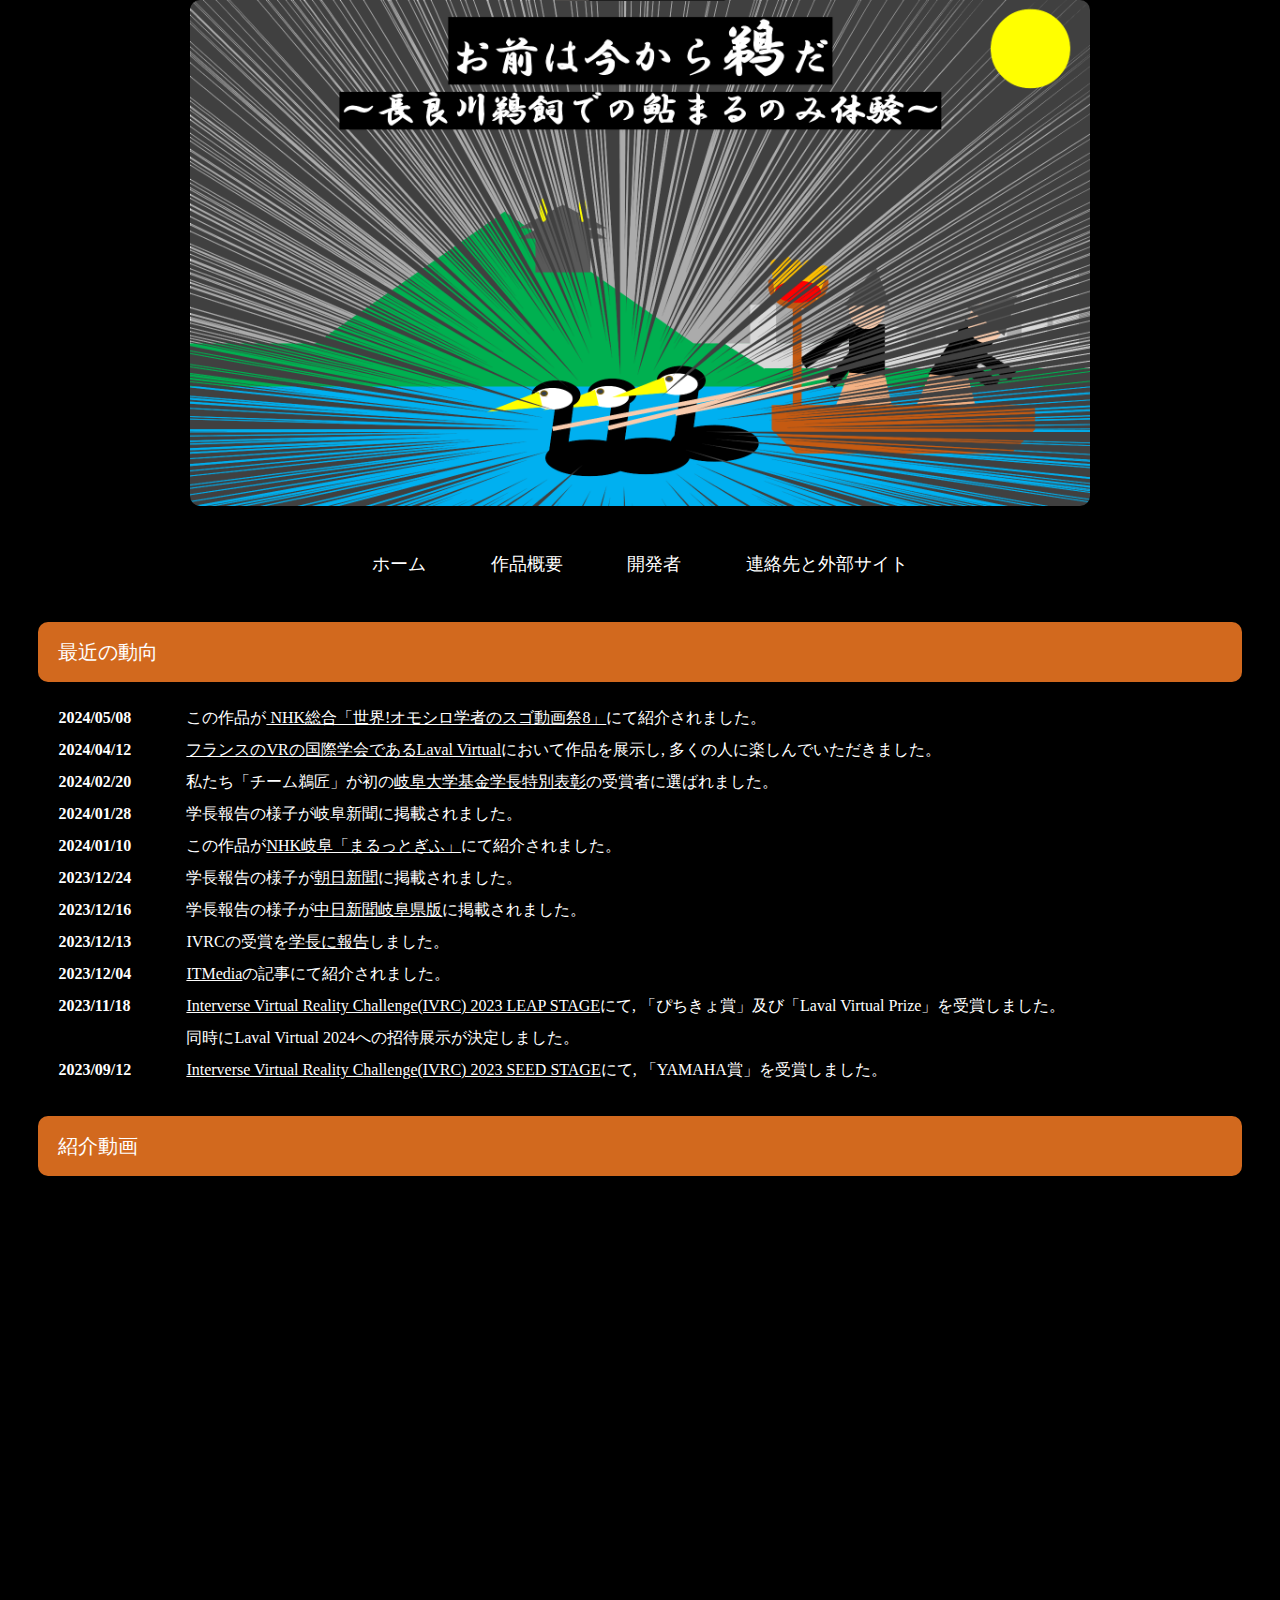
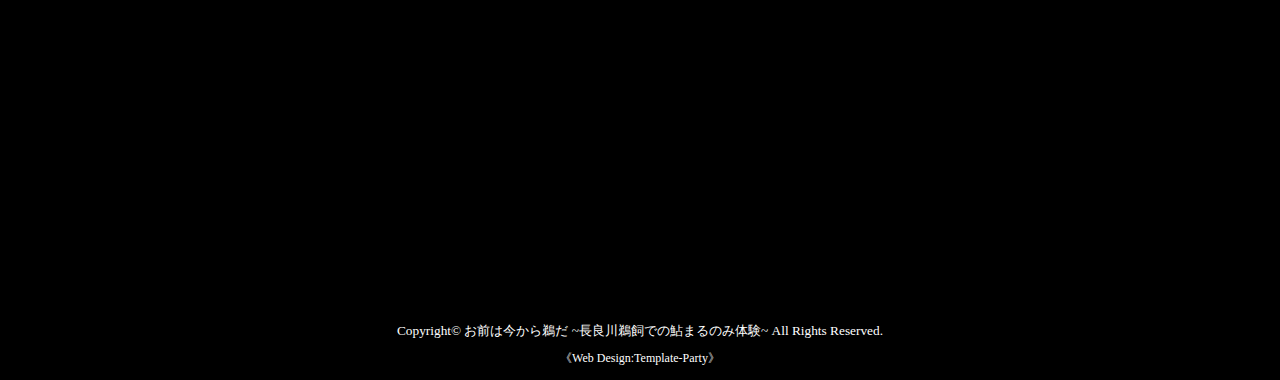
<file: index.html>
<!DOCTYPE html>
<html lang="ja">
    <head>
        <meta charset="UTF-8">
        <meta http-equiv="X-UA-Compatible" content="IE=edge">
        <title>お前は今から鵜だ ~長良川鵜飼での鮎まるのみ体験~</title>
        <meta name="viewport" content="width=device-width, initial-scale=1">
        <meta name="description" content="鵜になる体験が可能なコンテンツの紹介(最新の動向と紹介動画)">
        <meta name="keywords" content="鵜,鵜飼,長良川鵜飼,うかい,長良川うかい,VR,鵜のみ,うのみ,鮎,のみこみ">
        <link rel="stylesheet" href="css/style.css">
        <!--[if lt IE 9]>
        <script src="https://oss.maxcdn.com/html5shiv/3.7.2/html5shiv.min.js"></script>
        <script src="https://oss.maxcdn.com/respond/1.4.2/respond.min.js"></script>
        <![endif]-->
    </head>

    <body>

        <div id="container">

            <header>
                <aside id="mainimg"><img src="images/main_logo.png" alt="お前は今から鵜だ ~長良川鵜飼での鮎まるのみ体験~"></aside>
            </header>

            <nav id="menubar">
                <ul>
                    <li><a href="index.html">ホーム</a></li>
                    <li><a href="about.html">作品概要</a></li>
                    <li><a href="member.html">開発者</a></li>
                    <li><a href="contact.html">連絡先と外部サイト</a></li>
                </ul>
            </nav>

            <div id="contents">

                <section id="new">
                    <h2>最近の動向</h2>
                    <dl>
                    <dt>2024/05/08</dt>
                    <dd>この作品が<a href="https://www.nhk.jp/p/ts/KZ9V71RXVZ/episode/te/L52QW86RRP/"> NHK総合「世界!オモシロ学者のスゴ動画祭8」</a>にて紹介されました。</dd>
                    <dt>2024/04/12</dt>
                    <dd><a href="https://laval-virtual.com/en/revolution/">フランスのVRの国際学会であるLaval Virtual</a>において作品を展示し, 多くの人に楽しんでいただきました。</dd>
                    <dt>2024/02/20</dt>
                    <dd>私たち「チーム鵜匠」が初の<a href="https://www.gifu-u.ac.jp/news/president/2024/02/entry22-13048.html">岐阜大学基金学長特別表彰</a>の受賞者に選ばれました。</dd>
                    <dt>2024/01/28</dt>
                    <dd>学長報告の様子が岐阜新聞に掲載されました。</dd>
                    <dt>2024/01/10</dt>
                    <dd>この作品が<a href="https://www.nhk.jp/p/marutto-gifu/ts/N5ZVM8KM5L/episode/te/ZPRKPZY9NP/">NHK岐阜「まるっとぎふ」</a>にて紹介されました。</dd>
                    <dt>2023/12/24</dt>
                    <dd>学長報告の様子が<a href="https://www.asahi.com/articles/ASRDP4JMZRDFOHGB00G.html">朝日新聞</a>に掲載されました。</dd>
                    <dt>2023/12/16</dt>
                    <dd>学長報告の様子が<a href="https://www.chunichi.co.jp/article/822949">中日新聞岐阜県版</a>に掲載されました。</dd>
                    <dt>2023/12/13</dt>
                    <dd>IVRCの受賞を<a href="https://www.gifu-u.ac.jp/news/news/2023/12/entry22-12888.html">学長に報告</a>しました。</dd>
                    <dt>2023/12/04</dt>
                    <dd><a href="https://www.itmedia.co.jp/news/articles/2312/04/news029.html">ITMedia</a>の記事にて紹介されました。</dd>
                    <dt>2023/11/18</dt>
                    <dd><a href="https://ivrc.net/2023/release3/" >Interverse Virtual Reality Challenge(IVRC) 2023 LEAP STAGE</a>にて, 「ぴちきょ賞」及び「Laval Virtual Prize」を受賞しました。<br />
                        同時にLaval Virtual 2024への招待展示が決定しました。</dd>
                    <dt>2023/09/12</dt>
                    <dd><a href="https://ivrc.net/2023/release2/">Interverse Virtual Reality Challenge(IVRC) 2023 SEED STAGE</a>にて, 「YAMAHA賞」を受賞しました。</dd>
                    </dl>
                </section>



                <section>

                    <h2>紹介動画</h2>
                    <div class="responsive">
                        <iframe width="100%" height="100%" src="https://www.youtube.com/embed/de9f0Z7ktfY?si=3Wsqt9zm9972JmEN" title="YouTube video player" frameborder="0" allow="accelerometer; autoplay; clipboard-write; encrypted-media; gyroscope; picture-in-picture; web-share" referrerpolicy="strict-origin-when-cross-origin" allowfullscreen></iframe>                    </div>
                </section>

            </div>
            <!--/contents-->

            <footer>
                <small>Copyright&copy; <a href="index.html">お前は今から鵜だ ~長良川鵜飼での鮎まるのみ体験~</a> All Rights Reserved.</small>
                <span class="pr">《<a href="https://template-party.com/" target="_blank">Web Design:Template-Party</a>》</span>
            </footer>

        </div>
        <!--/container-->

    </body>
</html>
</file>
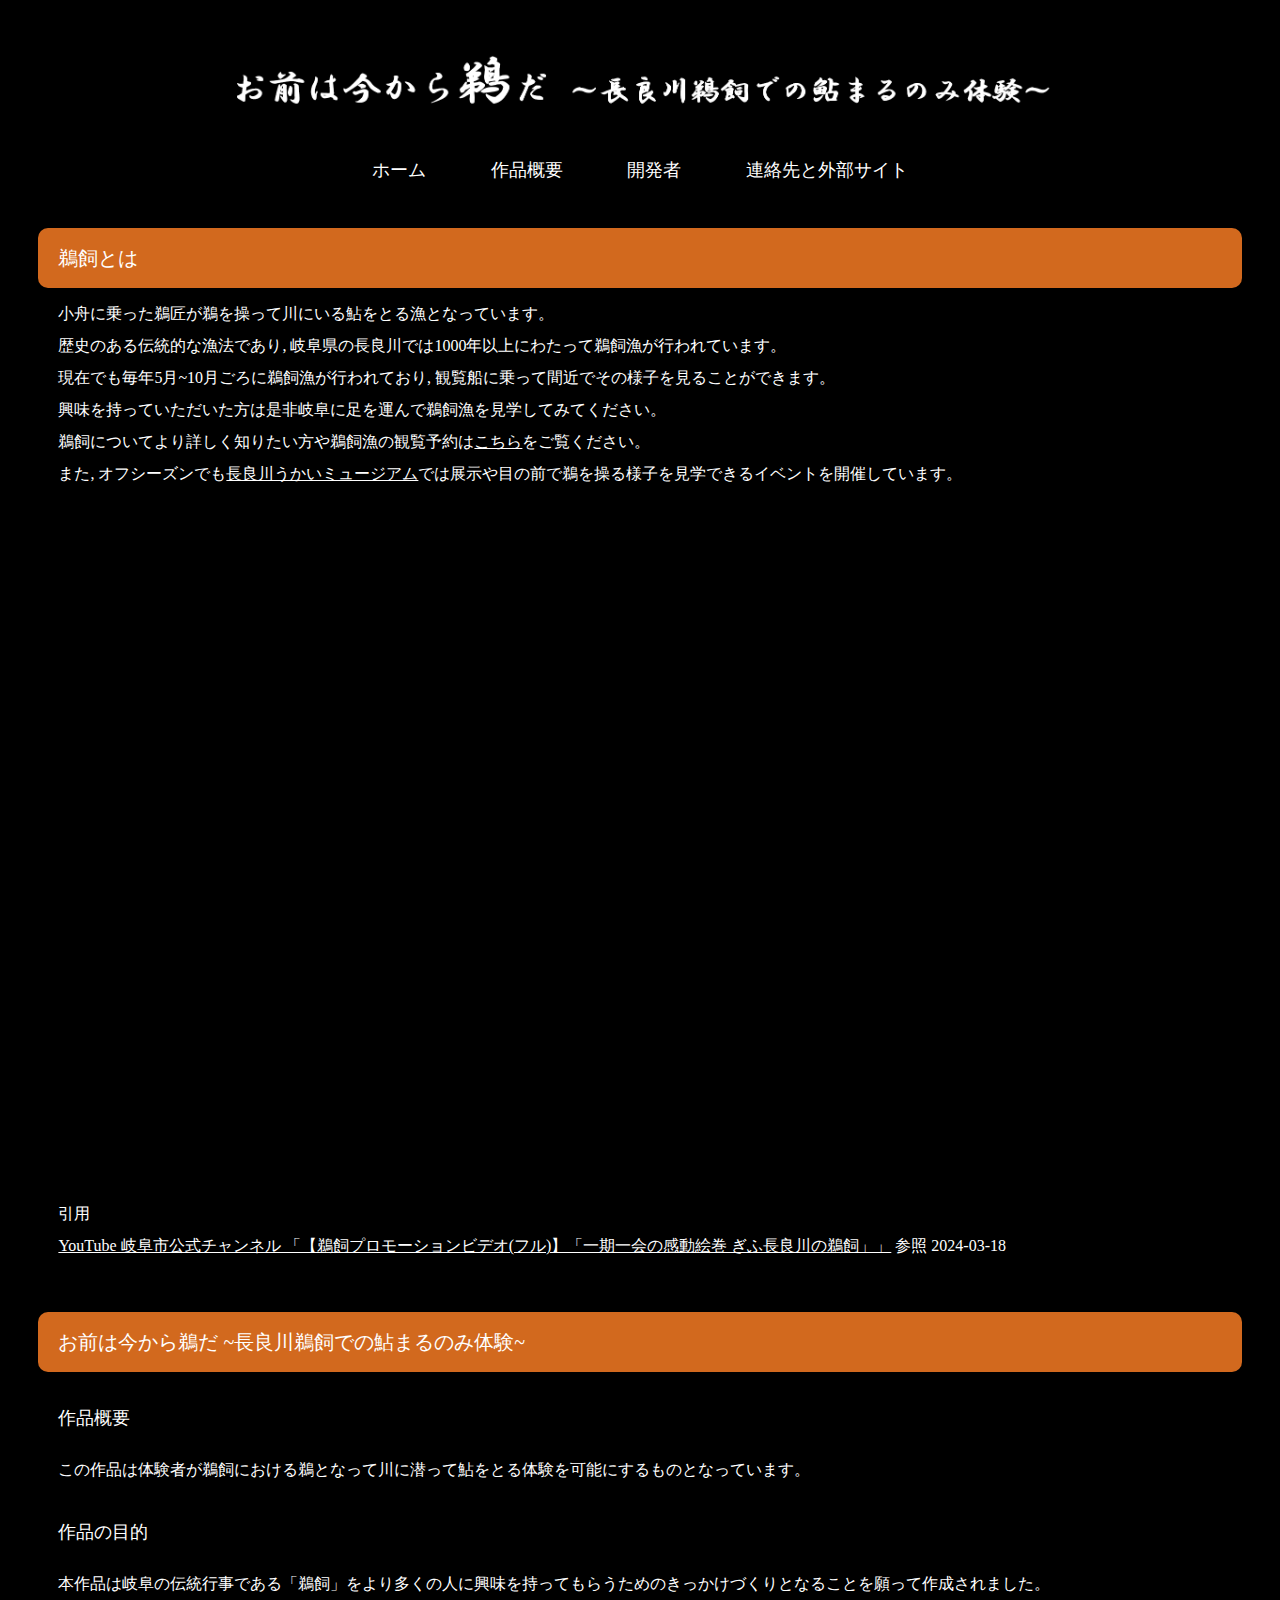
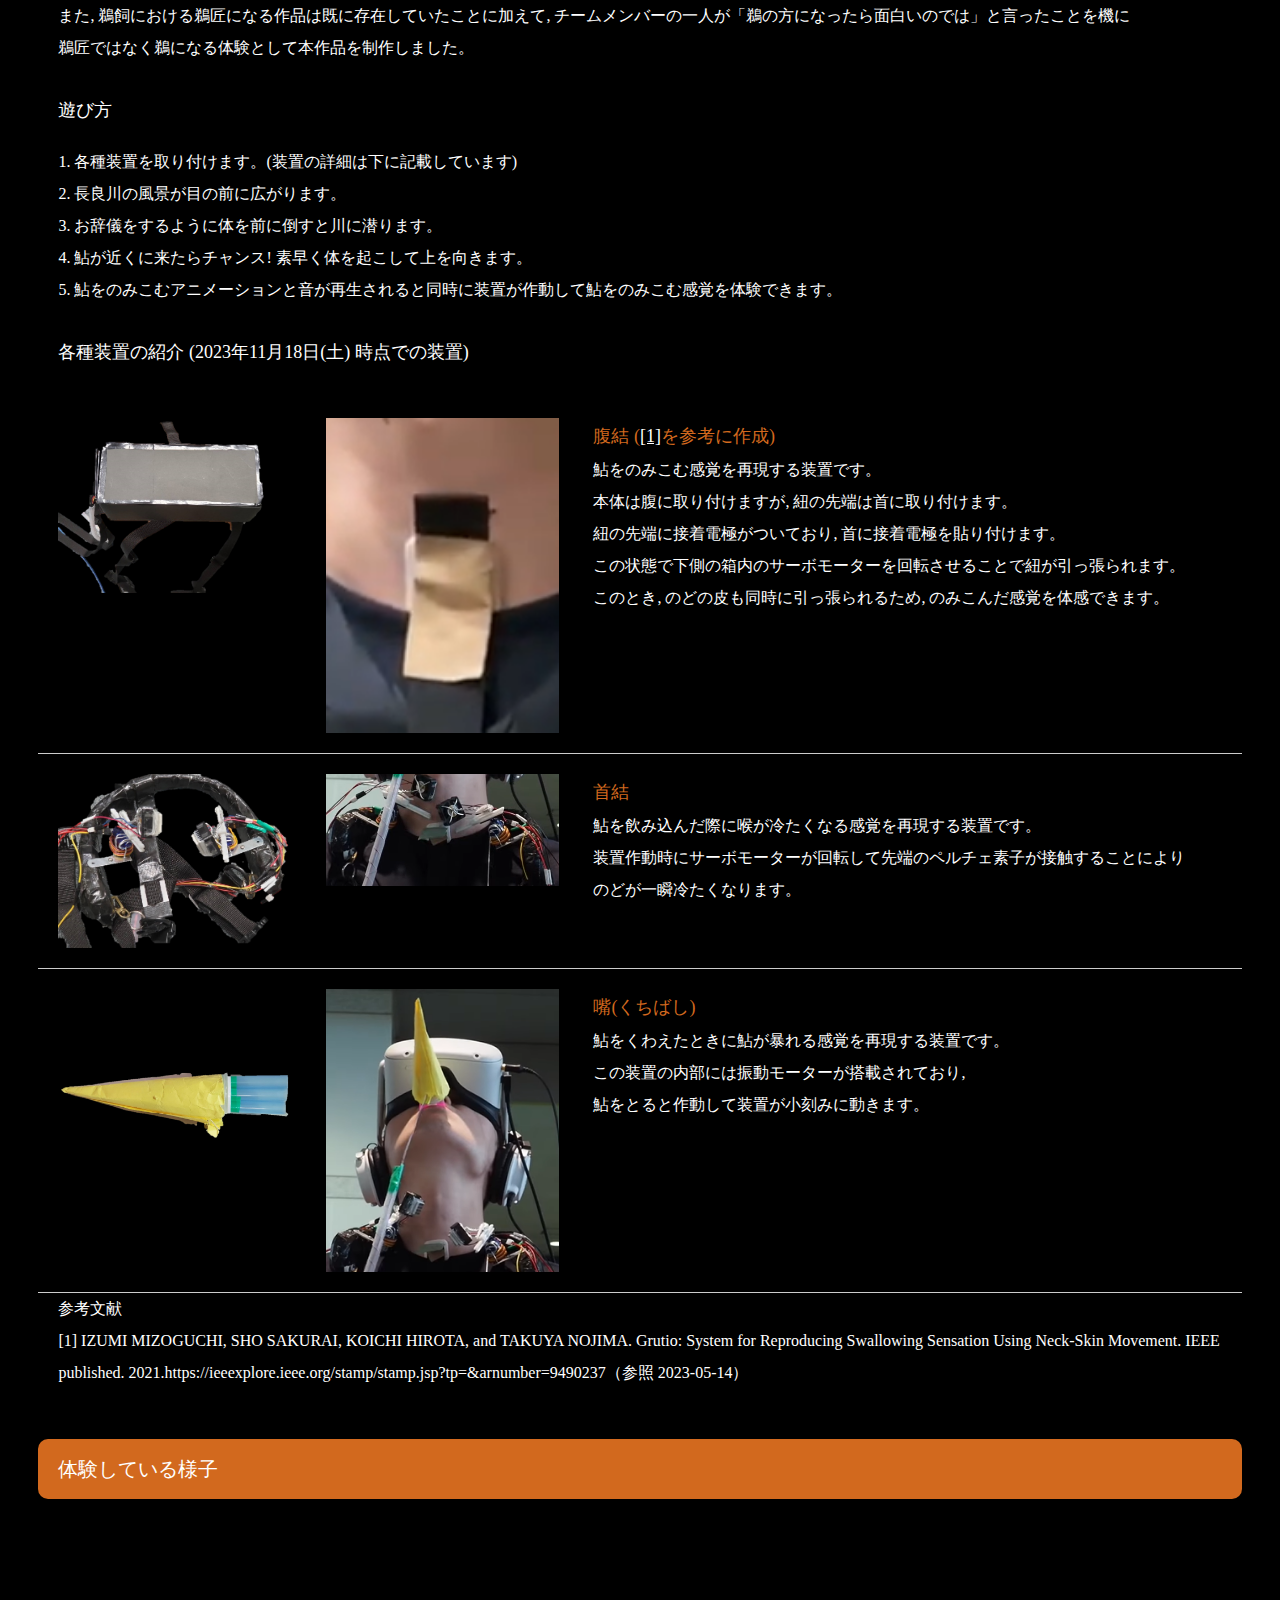
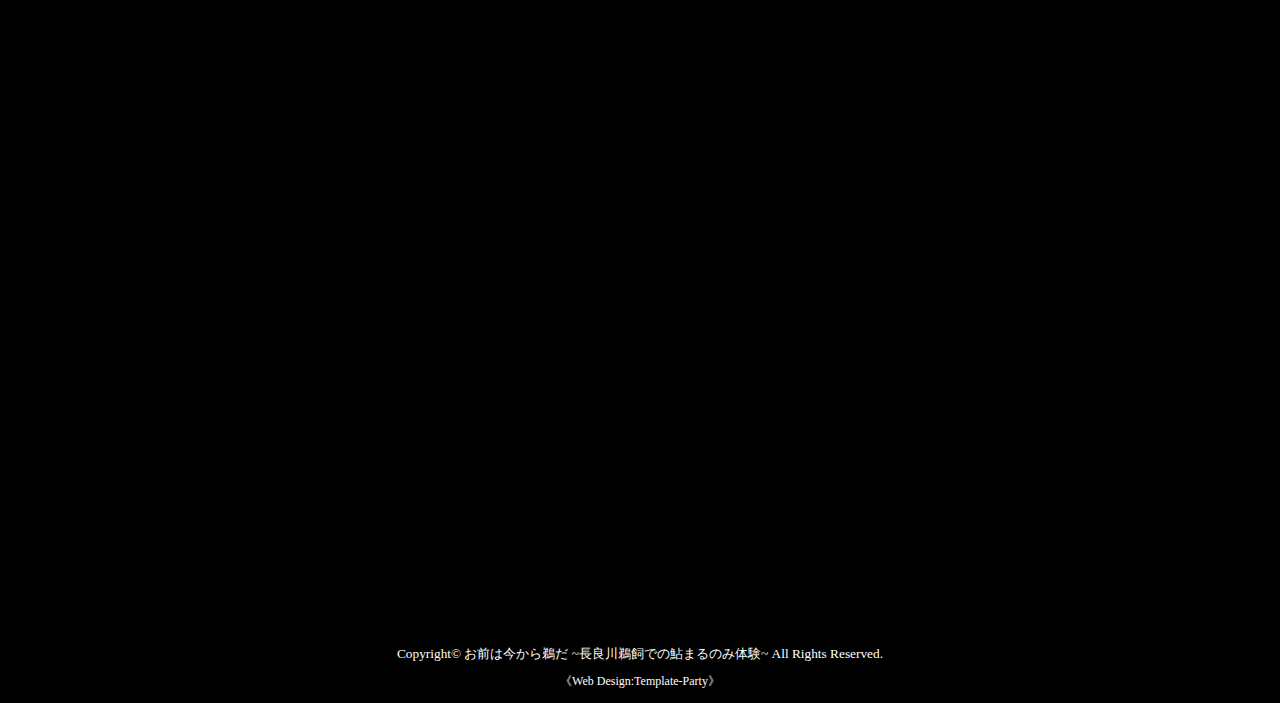
<file: about.html>
<!DOCTYPE html>
<html lang="ja">
    <head>
        <meta charset="UTF-8">
        <meta http-equiv="X-UA-Compatible" content="IE=edge">
        <title>お前は今から鵜だ ~長良川鵜飼での鮎まるのみ体験~</title>
        <meta name="viewport" content="width=device-width, initial-scale=1">
        <meta name="description" content="鵜になる体験が可能なコンテンツの紹介(作品概要の紹介)">
        <meta name="keywords" content="鵜,鵜飼,長良川鵜飼,うかい,長良川うかい,VR,鵜のみ,うのみ,鮎,のみこみ">
        <link rel="stylesheet" href="css/style.css">
        <!--[if lt IE 9]>
        <script src="https://oss.maxcdn.com/html5shiv/3.7.2/html5shiv.min.js"></script>
        <script src="https://oss.maxcdn.com/respond/1.4.2/respond.min.js"></script>
        <![endif]-->
    </head>

    <body>

        <div id="container">

            <header>
                <h1 id="logo"><a href="index.html"><img src="images/title.png" alt="お前は今から鵜だ ~長良川鵜飼での鮎まるのみ体験~"></a></h1>
            </header>

            <nav id="menubar">
                <ul>
                    <li><a href="index.html">ホーム</a></li>
                    <li><a href="about.html">作品概要</a></li>
                    <li><a href="member.html">開発者</a></li>
                    <li><a href="contact.html">連絡先と外部サイト</a></li>
                </ul>
            </nav>

            <div id="contents">

                <section>

                    <h2>鵜飼とは</h2>
                    <p>
                        小舟に乗った鵜匠が鵜を操って川にいる鮎をとる漁となっています。<br />
                        歴史のある伝統的な漁法であり, 岐阜県の長良川では1000年以上にわたって鵜飼漁が行われています。 <br />
                        現在でも毎年5月~10月ごろに鵜飼漁が行われており, 観覧船に乗って間近でその様子を見ることができます。 <br />
                        興味を持っていただいた方は是非岐阜に足を運んで鵜飼漁を見学してみてください。 <br />
                        鵜飼についてより詳しく知りたい方や鵜飼漁の観覧予約は<a href="https://www.ukai-gifucity.jp/">こちら</a>をご覧ください。<br />
                        また, オフシーズンでも<a href="https://www.ukaimuseum.jp/">長良川うかいミュージアム</a>では展示や目の前で鵜を操る様子を見学できるイベントを開催しています。
                    </p>
                    <div class="responsive">
                        <iframe width="100%" height="100%" src="https://www.youtube.com/embed/CbI_wAZBt3c?si=oq_zwSnxtY1BeZHb" title="YouTube video player" frameborder="0" allow="accelerometer; autoplay; clipboard-write; encrypted-media; gyroscope; picture-in-picture; web-share" allowfullscreen></iframe>
                    </div>
                    <p>
                        引用    <br />
                        <a href="https://youtu.be/CbI_wAZBt3c?feature=shared"> YouTube 岐阜市公式チャンネル 「【鵜飼プロモーションビデオ(フル)】「一期一会の感動絵巻 ぎふ長良川の鵜飼」」</a> 参照 2024-03-18
                    </p>

                </section>

                <section>
                    <h2>お前は今から鵜だ ~長良川鵜飼での鮎まるのみ体験~</h2>
                    <h3>作品概要</h3>
                    <p>
                        この作品は体験者が鵜飼における鵜となって川に潜って鮎をとる体験を可能にするものとなっています。
                        
                    </p>
                    <h3>作品の目的</h3>
                    <p>
                        本作品は岐阜の伝統行事である「鵜飼」をより多くの人に興味を持ってもらうためのきっかけづくりとなることを願って作成されました。<br />
                        また, 鵜飼における鵜匠になる作品は既に存在していたことに加えて, チームメンバーの一人が「鵜の方になったら面白いのでは」と言ったことを機に<br />
                        鵜匠ではなく鵜になる体験として本作品を制作しました。
                    </p>
                    <h3>遊び方</h3>
                    <p>
                        1. 各種装置を取り付けます。(装置の詳細は下に記載しています) <br />
                        2. 長良川の風景が目の前に広がります。 <br />
                        3. お辞儀をするように体を前に倒すと川に潜ります。 <br />
                        4. 鮎が近くに来たらチャンス! 素早く体を起こして上を向きます。 <br />
                        5. 鮎をのみこむアニメーションと音が再生されると同時に装置が作動して鮎をのみこむ感覚を体験できます。
                    </p>

                    <h3>各種装置の紹介 (2023年11月18日(土) 時点での装置)</h3>
                    <div class="list">
                        <img src="images/Hardware/stomach.png">
                        <img src="images/Hardware/stomach_2.png"> 
                        <h4>腹結 (<a href="#references">[1]</a>を参考に作成)</h4>
                        <p>鮎をのみこむ感覚を再現する装置です。<br />
                            本体は腹に取り付けますが, 紐の先端は首に取り付けます。<br />
                            
                            紐の先端に接着電極がついており, 首に接着電極を貼り付けます。<br />
                            この状態で下側の箱内のサーボモーターを回転させることで紐が引っ張られます。 <br />
                            このとき, のどの皮も同時に引っ張られるため, のみこんだ感覚を体感できます。

                        </p>
                    </div>

                    <div class="list">
                        <img src="images/Hardware/neck.png">
                        <img src="images/Hardware/neck_2.png"> 
                        <h4>首結</h4>
                        <p>鮎を飲み込んだ際に喉が冷たくなる感覚を再現する装置です。<br />
                            装置作動時にサーボモーターが回転して先端のペルチェ素子が接触することにより<br />
                            のどが一瞬冷たくなります。
                        </p>
                        </div>

                        <div class="list">
                        <img src="images/Hardware/beak.png">
                        <img src="images/Hardware/beak_2.png"> <!--要修正-->
                        <h4>嘴(くちばし)</h4>
                        <p>鮎をくわえたときに鮎が暴れる感覚を再現する装置です。<br />
                            この装置の内部には振動モーターが搭載されており, <br />
                            鮎をとると作動して装置が小刻みに動きます。

                        </p>
                    </div>

                    <p>
                        参考文献    <br />
                        <a id="references">[1]</a> IZUMI MIZOGUCHI, SHO SAKURAI, KOICHI HIROTA, and TAKUYA NOJIMA. Grutio: System for Reproducing Swallowing Sensation Using Neck-Skin Movement. IEEE published. 2021.https://ieeexplore.ieee.org/stamp/stamp.jsp?tp=&arnumber=9490237（参照 2023-05-14）
                    </p>

                </section>

                <section>

                    <h2>体験している様子</h2>
                    <div class="responsive">
                        <iframe width="100%" height="100%" src="https://www.youtube.com/embed/tLf6mZCrH4U?si=lTe1jYA8PNnHwtWs" title="YouTube video player" frameborder="0" allow="accelerometer; autoplay; clipboard-write; encrypted-media; gyroscope; picture-in-picture; web-share" allowfullscreen></iframe>
                    </div>
                    
                    
                </section>

            </div>

            <!--/contents-->

            <footer>
            <small>Copyright&copy; <a href="index.html">お前は今から鵜だ ~長良川鵜飼での鮎まるのみ体験~</a> All Rights Reserved.</small>
            <span class="pr">《<a href="https://template-party.com/" target="_blank">Web Design:Template-Party</a>》</span>
            </footer>

        </div>
        <!--/container-->

    </body>
</html>
</file>
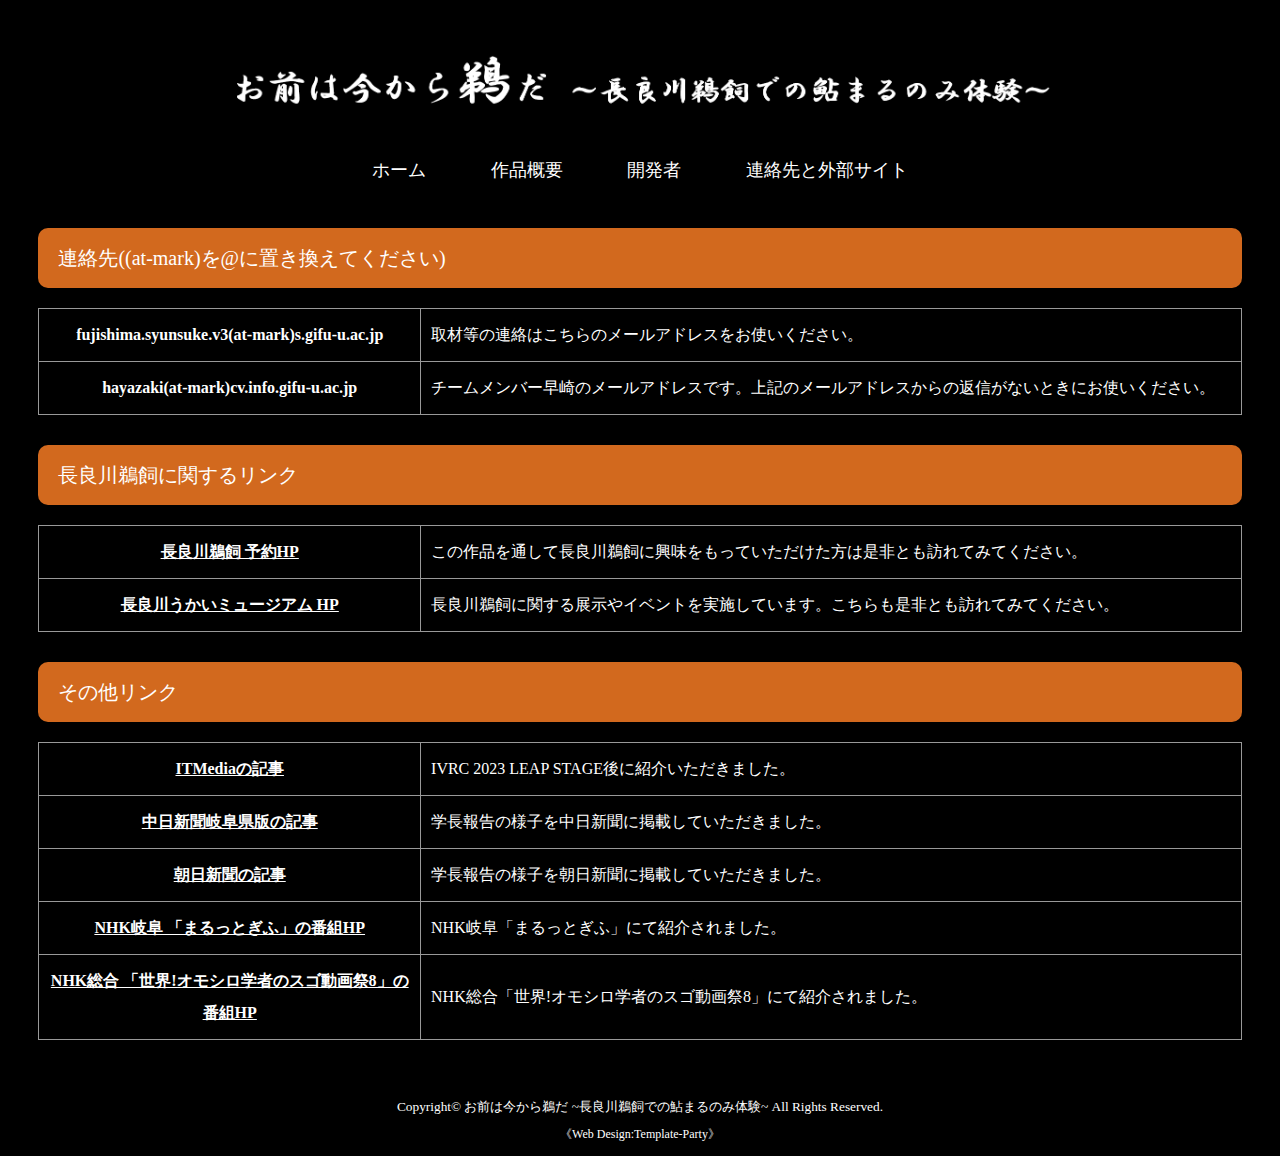
<file: contact.html>
<!DOCTYPE html>
<html lang="ja">
    <head>
        <meta charset="UTF-8">
        <meta http-equiv="X-UA-Compatible" content="IE=edge">
        <title>お前は今から鵜だ ~長良川鵜飼での鮎まるのみ体験~</title>
        <meta name="viewport" content="width=device-width, initial-scale=1">
        <meta name="description" content="鵜になる体験が可能なコンテンツの紹介(連絡先など)">
        <meta name="keywords" content="鵜,鵜飼,長良川鵜飼,うかい,長良川うかい,VR,鵜のみ,うのみ,鮎,のみこみ">
        <link rel="stylesheet" href="css/style.css">
        <!--[if lt IE 9]>
        <script src="https://oss.maxcdn.com/html5shiv/3.7.2/html5shiv.min.js"></script>
        <script src="https://oss.maxcdn.com/respond/1.4.2/respond.min.js"></script>
        <![endif]-->
    </head>

    <body>

        <div id="container">

            <header>
            <h1 id="logo"><a href="index.html"><img src="images/title.png" alt="お前は今から鵜だ ~長良川鵜飼での鮎まるのみ体験~"></a></h1>
            </header>

            <nav id="menubar">
            <ul>
                <li><a href="index.html">ホーム</a></li>
                <li><a href="about.html">作品概要</a></li>
                <li><a href="member.html">開発者</a></li>
                <li><a href="contact.html">連絡先と外部サイト</a></li>
            </ul>
            </nav>

            <div id="contents">

                <section>

                    <h2>連絡先((at-mark)を@に置き換えてください)</h2>

                    <table class="ta1">
                        <tr>
                            <th>fujishima.syunsuke.v3(at-mark)s.gifu-u.ac.jp</th>
                            <td>取材等の連絡はこちらのメールアドレスをお使いください。</td>
                        </tr>
                        <tr>
                            <th>hayazaki(at-mark)cv.info.gifu-u.ac.jp</th>
                            <td>チームメンバー早崎のメールアドレスです。上記のメールアドレスからの返信がないときにお使いください。</td>
                        </tr>
                    </table>

                </section>
                <section>

                    <h2>長良川鵜飼に関するリンク</h2>

                    <table class="ta1">
                        <tr>
                            <th><a href="https://www.ukai-gifucity.jp/">長良川鵜飼 予約HP</a><br>
                            <td>この作品を通して長良川鵜飼に興味をもっていただけた方は是非とも訪れてみてください。</td>
                        </tr>
                        <tr>
                            <th><a href="https://www.ukaimuseum.jp/">長良川うかいミュージアム HP</a></th>
                            <td>長良川鵜飼に関する展示やイベントを実施しています。こちらも是非とも訪れてみてください。</td>
                        </tr>
                    </table>

                </section>
                <section>
                    

                    <h2>その他リンク</h2>

                    <table class="ta1">

                        <tr>
                            <th><a href="https://www.itmedia.co.jp/news/articles/2312/04/news029.html">ITMediaの記事</a></th>
                            <td>IVRC 2023 LEAP STAGE後に紹介いただきました。</td>
                        </tr>
                        <tr>
                            <th><a href="https://www.chunichi.co.jp/article/822949">中日新聞岐阜県版の記事</a></th>
                            <td>学長報告の様子を中日新聞に掲載していただきました。</td>
                        </tr>
                        <tr>
                            <th><a href="https://www.asahi.com/articles/ASRDP4JMZRDFOHGB00G.html">朝日新聞の記事</a></th>
                            <td>学長報告の様子を朝日新聞に掲載していただきました。</td>
                        </tr>
                        <tr>
                            <th><a href="https://www.nhk.jp/p/marutto-gifu/ts/N5ZVM8KM5L/episode/te/ZPRKPZY9NP/">NHK岐阜 「まるっとぎふ」の番組HP</a></th>
                            <td>NHK岐阜「まるっとぎふ」にて紹介されました。</td>
                        </tr>

                        <tr>
                            <th><a href="https://www.nhk.jp/p/ts/KZ9V71RXVZ/episode/te/L52QW86RRP/">NHK総合 「世界!オモシロ学者のスゴ動画祭8」の番組HP</a></th>
                            <td>NHK総合「世界!オモシロ学者のスゴ動画祭8」にて紹介されました。</td>
                        </tr>

                    </table>

                </section>

            </div>
            <!--/contents-->

            <footer>
                <small>Copyright&copy; <a href="index.html">お前は今から鵜だ ~長良川鵜飼での鮎まるのみ体験~</a> All Rights Reserved.</small>
                <span class="pr">《<a href="https://template-party.com/" target="_blank">Web Design:Template-Party</a>》</span>
            </footer>

        </div>
        <!--/container-->

    </body>
</html>
</file>
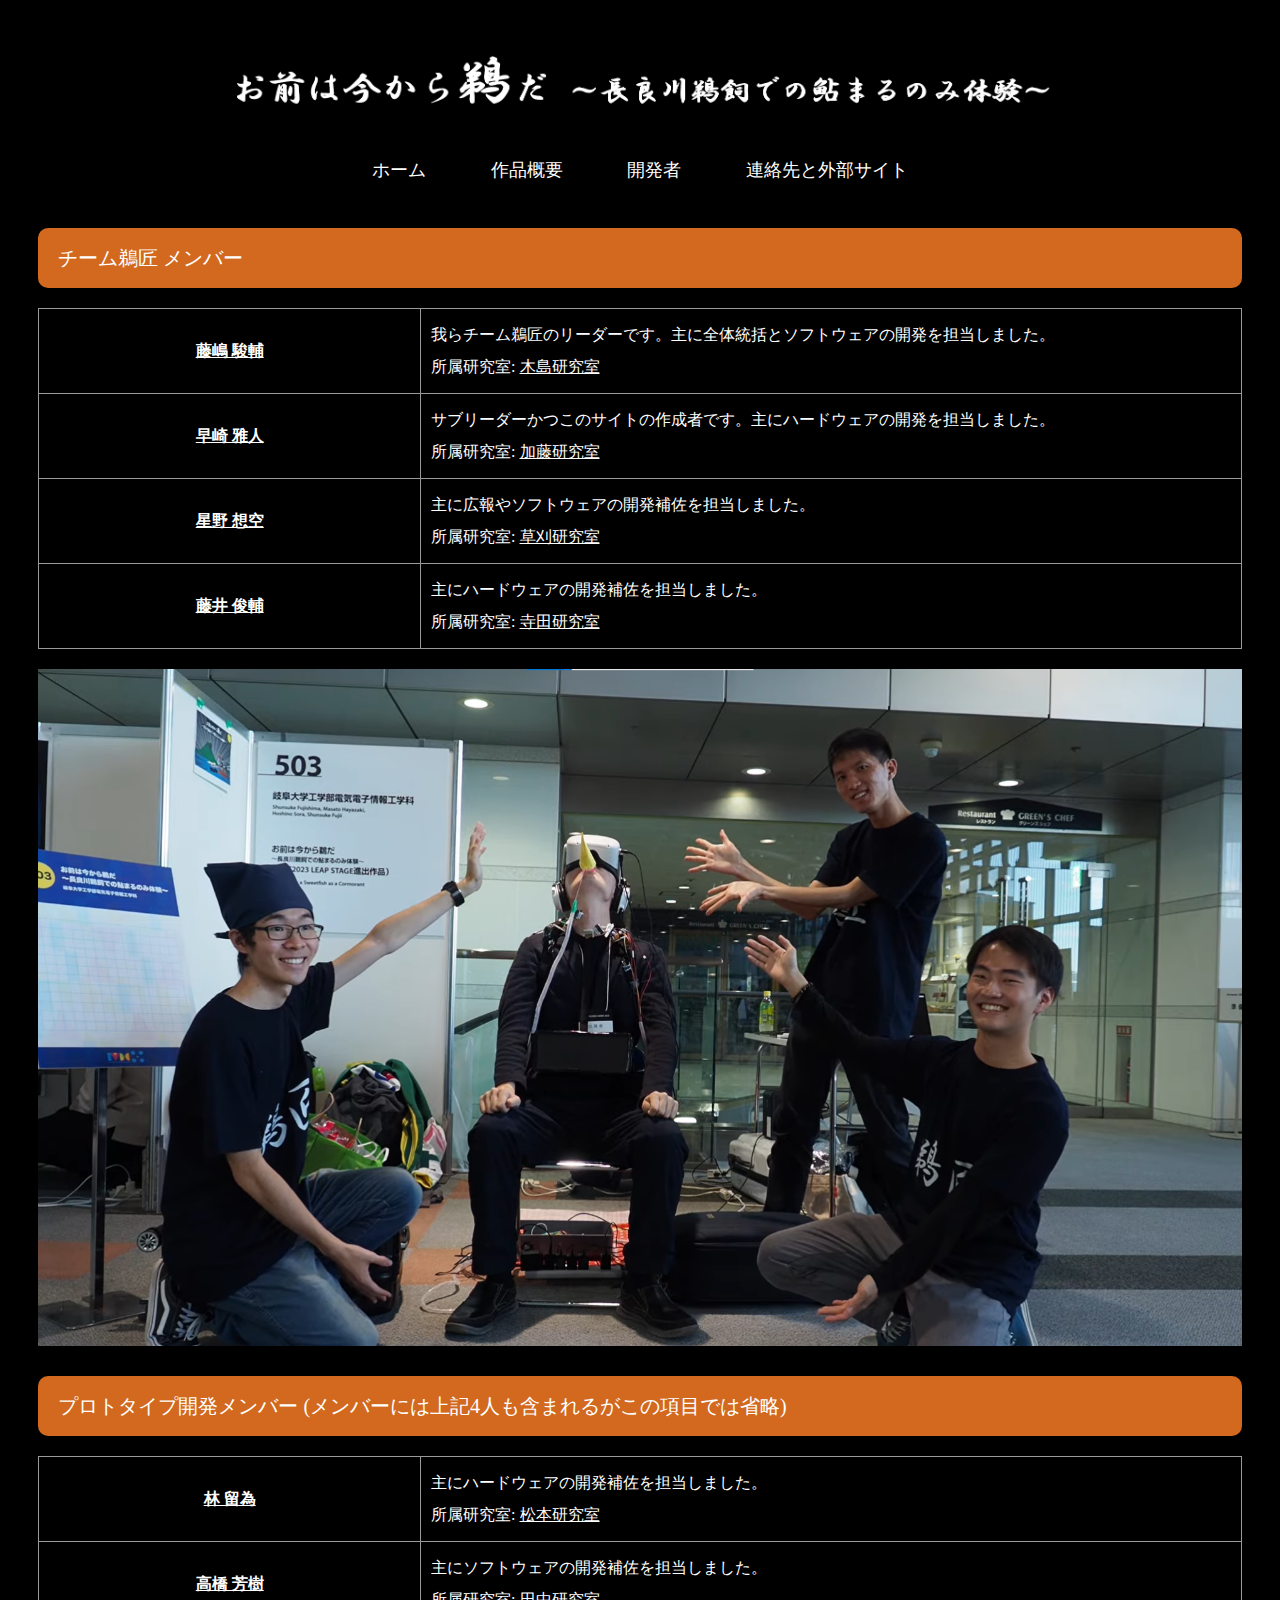
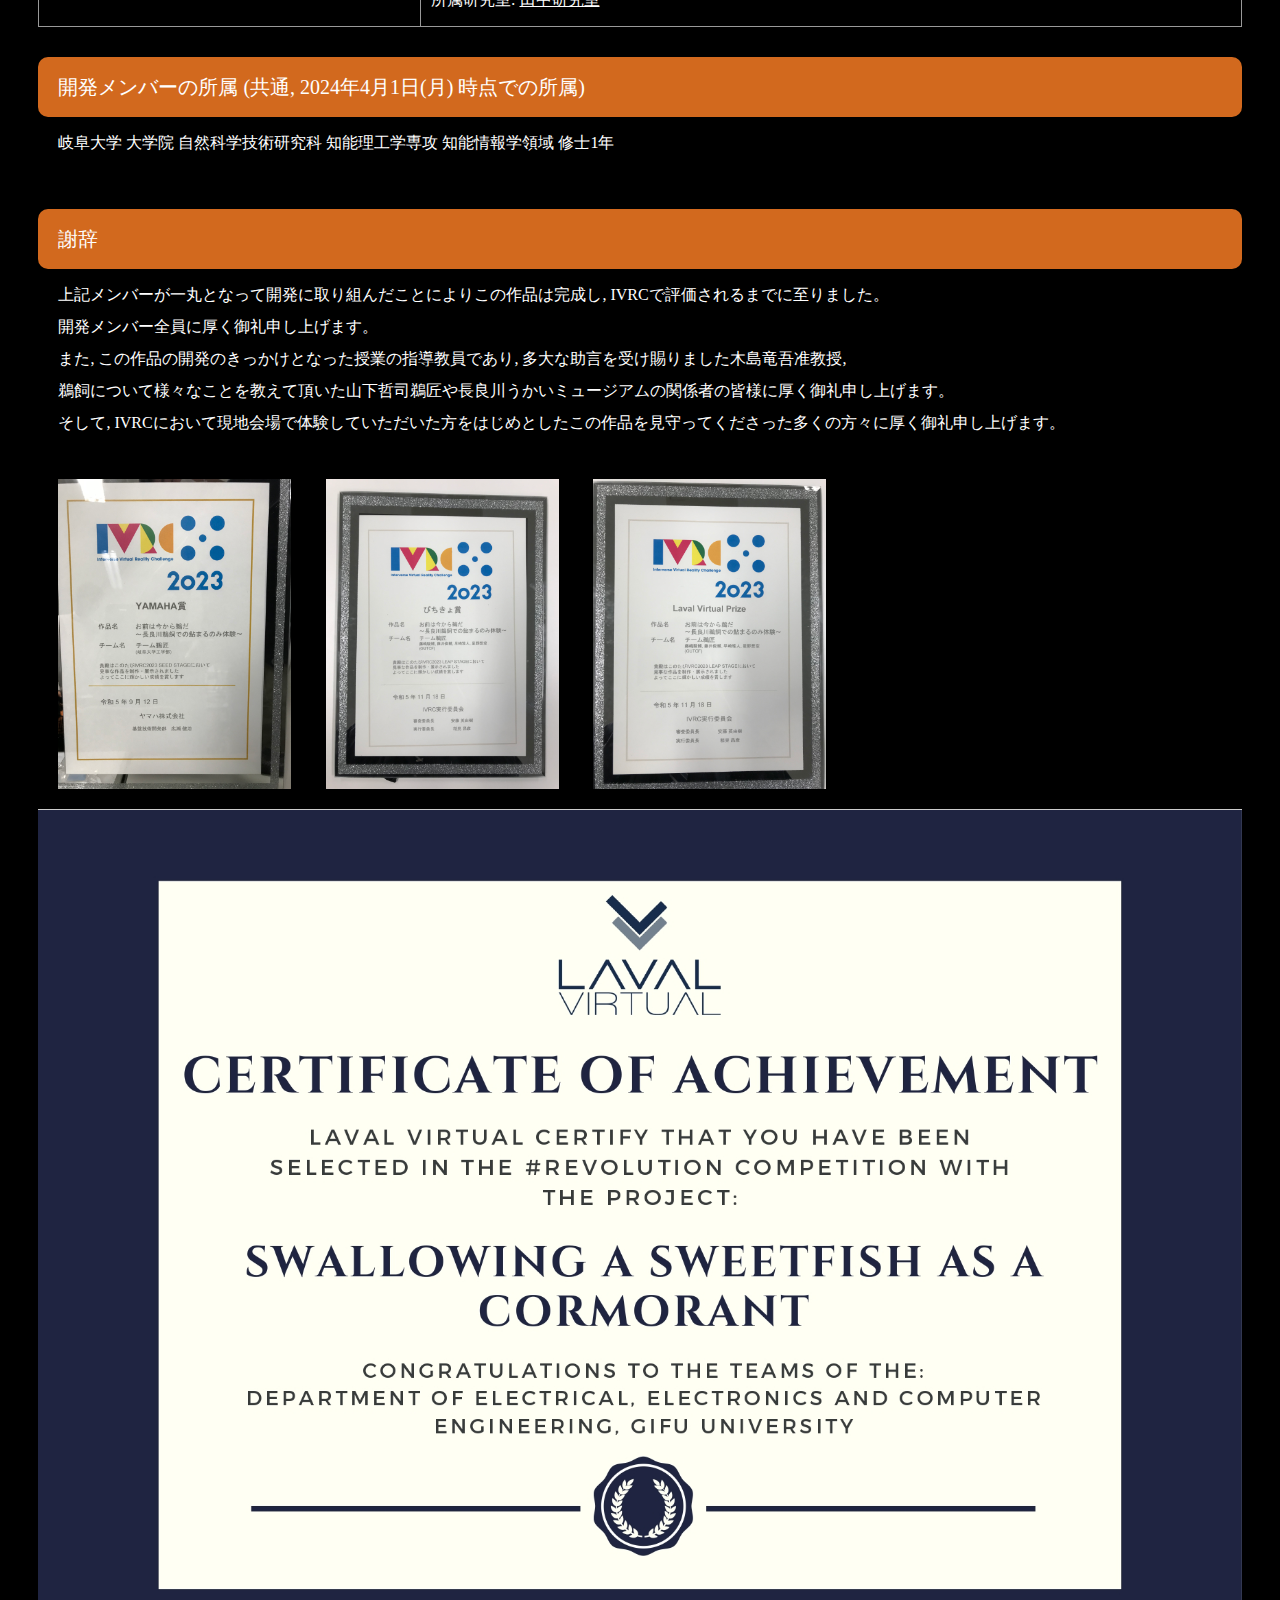
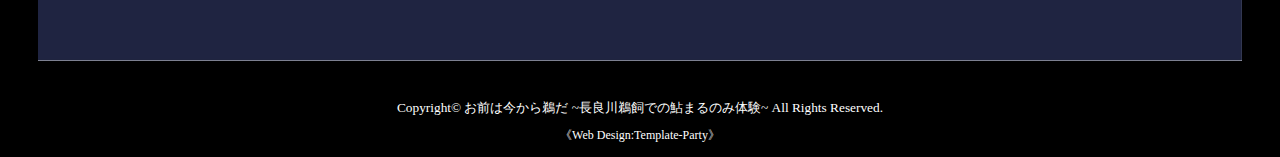
<file: member.html>
<!DOCTYPE html>
<html lang="ja">
    <head>
        <meta charset="UTF-8">
        <meta http-equiv="X-UA-Compatible" content="IE=edge">
        <title>お前は今から鵜だ ~長良川鵜飼での鮎まるのみ体験~</title>
        <meta name="viewport" content="width=device-width, initial-scale=1">
        <meta name="description" content="鵜になる体験が可能なコンテンツの紹介(開発メンバー紹介)">
        <meta name="keywords" content="鵜,鵜飼,長良川鵜飼,うかい,長良川うかい,VR,鵜のみ,うのみ,鮎,のみこみ">
        <link rel="stylesheet" href="css/style.css">
        <!--[if lt IE 9]>
        <script src="https://oss.maxcdn.com/html5shiv/3.7.2/html5shiv.min.js"></script>
        <script src="https://oss.maxcdn.com/respond/1.4.2/respond.min.js"></script>
        <![endif]-->
    </head>

    <body>

        <div id="container">

            <header>
                <h1 id="logo"><a href="index.html"><img src="images/title.png" alt="お前は今から鵜だ ~長良川鵜飼での鮎まるのみ体験~"></a></h1>
            </header>

            <nav id="menubar">
                <ul>
                    <li><a href="index.html">ホーム</a></li>
                    <li><a href="about.html">作品概要</a></li>
                    <li><a href="member.html">開発者</a></li>
                    <li><a href="contact.html">連絡先と外部サイト</a></li>
                </ul>
            </nav>

            <div id="contents">

                <section>
                    <h2>チーム鵜匠 メンバー</h2>

                    <table class="ta1">
                        <tr>
                            <th><a href="member.html">藤嶋 駿輔</a> </th>
                            <td>我らチーム鵜匠のリーダーです。主に全体統括とソフトウェアの開発を担当しました。<br />
                                所属研究室: <a href="https://www.kzm.info.gifu-u.ac.jp/">木島研究室</a> 
                            </td>
                        </tr>
                        <tr>
                            <th><a href="https://hayazaki2024.github.io/index.html">早崎 雅人</a></th>
                            <td>サブリーダーかつこのサイトの作成者です。主にハードウェアの開発を担当しました。<br />
                                所属研究室: <a href="http://www.cv.info.gifu-u.ac.jp/">加藤研究室</a> 
                            </td>
                        </tr>
                        <tr>
                            <th><a href="member.html">星野 想空</a> </th>
                            <td>主に広報やソフトウェアの開発補佐を担当しました。<br />
                                所属研究室: <a href="http://www.ct.info.gifu-u.ac.jp/index-j.html">草刈研究室</a> 
                            </td>
                        </tr>
                        <tr>
                            <th><a href="member.html">藤井 俊輔</a></th>
                            <td>主にハードウェアの開発補佐を担当しました。<br />
                                所属研究室: <a href="https://www.ai.info.gifu-u.ac.jp/index.html">寺田研究室</a> 
                            </td>
                        </tr>
                    </table>
                    <img src="images/team_ushou.png" width="100%" height="100%">

                </section>

                <section>
                    <h2>プロトタイプ開発メンバー (メンバーには上記4人も含まれるがこの項目では省略)</h2>

                    <table class="ta1">
                        <tr>
                            <th><a href="member.html">林 留為</a> </th>
                            <td>主にハードウェアの開発補佐を担当しました。<br />
                                所属研究室: <a href="https://www.mat.info.gifu-u.ac.jp/">松本研究室</a> 
                            </td>
                        </tr>
                        <tr>
                            <th><a href="member.html">高橋 芳樹</a></th>
                            <td>主にソフトウェアの開発補佐を担当しました。<br />
                                所属研究室: <a href="member.html">田中研究室</a> 
                            </td>
                        </tr>
                        
                    </table>
                </section>

                <section>
                    <h2>開発メンバーの所属 (共通, 2024年4月1日(月) 時点での所属)</h2>
                    <p>
                        岐阜大学 大学院 自然科学技術研究科 知能理工学専攻 知能情報学領域 修士1年
                    </p>
                    
                </section>

                <section>

                    <h2>謝辞</h2>
                    <p>
                        上記メンバーが一丸となって開発に取り組んだことによりこの作品は完成し, IVRCで評価されるまでに至りました。<br />
                        開発メンバー全員に厚く御礼申し上げます。 <br />
                        また, この作品の開発のきっかけとなった授業の指導教員であり, 多大な助言を受け賜りました木島竜吾准教授, <br />
                        鵜飼について様々なことを教えて頂いた山下哲司鵜匠や長良川うかいミュージアムの関係者の皆様に厚く御礼申し上げます。 <br />
                        そして, IVRCにおいて現地会場で体験していただいた方をはじめとしたこの作品を見守ってくださった多くの方々に厚く御礼申し上げます。
                    </p>

                    <div class="list">
                        <img src="images/certificate/yamaha.JPG">
                        <img src="images/certificate/piti.JPG">
                        <img src="images/certificate/laval_virtual_prize.JPG">
                    </div>
                    <img src="images/certificate/laval_cert.jpg" width="100%" height="100%">
                </section>

            </div>
            <!--/contents-->

            <footer>
                <small>Copyright&copy; <a href="index.html">お前は今から鵜だ ~長良川鵜飼での鮎まるのみ体験~</a> All Rights Reserved.</small>
                <span class="pr">《<a href="https://template-party.com/" target="_blank">Web Design:Template-Party</a>》</span>
            </footer>

        </div>
        <!--/container-->

    </body>
</html>
</file>
<file: css/style.css>
@charset "utf-8";


/*PC・タブレット・スマホ(全端末)共通設定
------------------------------------------------------------------------------------------------------------------------------------------------------*/

/*全体の設定
---------------------------------------------------------------------------*/
body {
	margin: 0px;
	padding: 0px;
	-webkit-text-size-adjust: none;
	color: #fff;	/*全体の文字色*/
	font-family: serif, "ヒラギノ角ゴ Pro W3", "Hiragino Kaku Gothic Pro", "メイリオ", Meiryo, Osaka, "ＭＳ Ｐゴシック", "MS PGothic", sans-serif;	/*フォント種類*/
	font-size: 16px;	/*文字サイズ*/
	line-height: 2;		/*行間*/
	background: #000;	/*背景色*/
}
h1,h2,h3,h4,h5,p,ul,ol,li,dl,dt,dd,form,figure,form,select,input,textarea {margin: 0px;padding: 0px;font-size: 100%;font-weight: normal;}
ul {list-style-type: none;}
ol {padding-left: 40px;padding-bottom: 15px;}
img {border: none;max-width: 100%;height: auto;vertical-align: middle;}
table {border-collapse:collapse;font-size: 100%;border-spacing: 0;}
iframe {width: 100%;}

/*リンク（全般）設定
---------------------------------------------------------------------------*/
a {
	color: #fff;	/*リンクテキストの色*/
	transition: 0.3s;	/*マウスオン時の移り変わるまでの時間設定。0.3秒。*/
}
a:hover {
	color: #ea021c;	/*マウスオン時の文字色*/
}

/*コンテナー（ホームページを囲む一番外側のブロック）
---------------------------------------------------------------------------*/
#container {
	max-width: 1400px;	/*ブロックの最大幅*/
	margin: 0 auto;
	padding: 0 3%;
}

/*ヘッダー（ロゴが入った最上段のブロック）
---------------------------------------------------------------------------*/
/*headerブロック*/
header {
	text-align: center;	/*内容を中央よせ*/
}
/*ロゴ画像設定*/
#logo img {
	width: 900px;	/*画像幅*/
	margin: 40px auto 40px;	/*ロゴの上と下に40pxスペースを空ける設定*/
}

/*トップページのメイン画像
---------------------------------------------------------------------------*/
/*画像ブロック*/
#mainimg img {
	width: 900px;	/*画像幅*/
	border-radius: 10px;	/*角を丸くする指定。この１行を削除すれば角丸がなくなります。*/
	margin-bottom: 40px;	/*下に空けるスペース*/
}

/*メニュー
---------------------------------------------------------------------------*/
/*メニュー全体を囲むブロック*/
#menubar {
	text-align: center;		/*文字をセンタリング*/
	font-size: 18px;		/*文字サイズ*/
	margin-bottom: 40px;	/*下に空けるスペース*/
}
/*メニュー１個あたりの設定*/
#menubar li {
	display: inline;	/*横並びにする設定*/
}
#menubar li a {
	text-decoration: none;
	padding: 15px 30px;	/*各メニュー内の余白。上下に15px、左右に30pxあけるという意味。*/
}
/*マウスオン時の設定*/
#menubar li a:hover {
	color: #ea021c;	/*文字色*/
	border-bottom: 4px solid #ea021c;	/*下線の幅、線種、色*/
}

/*コンテンツ（見出しバーや文字などが入っているブロック）
---------------------------------------------------------------------------*/

/*コンテンツのh2タグの設定*/
#contents h2 {
	clear: both;
	font-size: 20px;
	margin-bottom: 20px;
	color: #fff;		/*文字色*/
	padding: 10px 20px;	/*上下、左右への余白*/
	background: #d2691e;	/*背景色*/
	border-radius: 10px;	/*角を丸くする指定。この１行を削除すれば角丸がなくなります。*/
}
/*コンテンツのh3タグの設定*/
#contents h3 {
	clear: both;
	font-size: 18px;
	margin-bottom: 20px;
	padding: 8px 20px;	/*上下、左右への余白*/
	background: #000;	/*背景色*/
	/* border: 1px solid #ccc;	枠線の幅、線種、色 */
	border-radius: 10px;	/*角を丸くする指定。この１行を削除すれば角丸がなくなります。*/
}
/*コンテンツのp(段落)タグ設定*/
#contents p {
	padding: 0px 20px 20px;	/*上、左右、下への余白*/
}
/*他。微調整。*/
#contents p + p {
	margin-top: -5px;
}
#contents h2 + p,
#contents h3 + p {
	margin-top: -10px;
}
#contents section + section {
	margin-top: 30px;
}

/*Galleryページ
---------------------------------------------------------------------------*/
/*各ブロックごとの設定*/
.list {
	overflow: hidden;
	border-bottom: 1px solid #ccc;	/*下線の幅、線種、色*/
	padding: 20px;	/*ボックス内の余白*/
}
/*h4見出しの設定*/
.list h4 {
	font-size: 18px;
	color: #d2691e;	/*文字色*/
}
/*画像の設定*/
.list img {
	width: 20%;			/*画像幅*/
	float: left;		/*画像を左に回り込み*/
	margin-right: 3%	/*画像の右側に空けるスペース*/
}

/*段落タグ*/
.list p {
	padding: 0 !important;
}

/*フッター(ページ最下部のcopyrightのパーツ)設定
---------------------------------------------------------------------------*/
footer {
	clear: both;
	text-align: center;	/*文字をセンタリング*/
	padding: 30px 0px 10px;	/*上、左右、下へのボックス内の余白*/
}
footer a {
	text-decoration: none;
	border: none;
}
footer .pr {
	display: block;
}

/*トップページ内「更新情報・お知らせ」ブロック
---------------------------------------------------------------------------*/
/*ブロック全体の設定*/
#new dl {
	padding: 0px 20px;	/*上下、左右へのブロック内の余白*/
	margin-bottom: 20px;	/*ブロックの下(外側)に空ける余白*/
}
/*日付設定*/
#new dt {
	font-weight: bold;	/*太字にする設定。標準がいいならこの行削除。*/
	float: left;
	width: 8em;
}
/*記事設定*/
#new dd {
	padding-left: 8em;
}

/*テーブル
---------------------------------------------------------------------------*/
/*テーブル１行目に入った見出し部分（※caption）*/
.ta1 caption {
	border: 1px solid #999;	/*テーブルの枠線の幅、線種、色*/
	border-bottom: none;	/*下線だけ消す*/
	text-align: left;		/*文字を左寄せ*/
	background: #333;		/*背景色*/
	font-weight: bold;		/*太字に*/
	padding: 10px;			/*ボックス内の余白*/
}
/*テーブル１行目に入った見出し部分（※tamidashi）*/
.ta1 th.tamidashi {
	width: auto;
	text-align: left;	/*左よせ*/
	background: #333;	/*背景色*/
}
/*ta1テーブルブロック設定*/
.ta1 {
	table-layout: fixed;
	width: 100%;
	margin: 0 auto 20px;
}
.ta1, .ta1 td, .ta1 th {
	word-break: break-all;
	border: 1px solid #999;	/*テーブルの枠線の幅、線種、色*/
	padding: 10px;			/*テーブル内の余白*/
}
/*テーブルの左側ボックス*/
.ta1 th {
	text-align: center;	/*センタリング*/
	width: 30%;			/*幅*/
}

/*トップページのNEWアイコン
---------------------------------------------------------------------------*/
.newicon {
	background: #F00;	/*背景色*/
	color: #FFF;		/*文字色*/
	font-size: 70%;
	line-height: 1.5;
	padding: 2px 5px;
	border-radius: 2px;
	margin: 0px 5px;
	vertical-align: text-top;
}

/*その他
---------------------------------------------------------------------------*/
.look {background: #555;padding: 5px 10px;border-radius: 4px;}
.mb15,.mb1em {margin-bottom: 15px;}
.color1 {color: #ea021c;}
.pr {font-size: 12px;}
.wl {width: 96%;}
.ws {width: 50%;}
.c {text-align: center;}
.r {text-align: right;}
.l {text-align: left;}

.responsive {
	width: 100%;
	aspect-ratio: 16/9;
	}



/*画面幅580px以下の設定
------------------------------------------------------------------------------------------------------------------------------------------------------*/
@media screen and (max-width:580px){

/*全体の設定
---------------------------------------------------------------------------*/
body {
	font-size: 12px;	/*文字サイズ*/
	line-height: 1.5;	/*行間*/
}

/*メニュー
---------------------------------------------------------------------------*/
/*メニュー１個あたりの設定*/
#menubar li {
	display: block;	/*縦並びにする設定*/
	margin-bottom: 10px;
}
#menubar li a {
	text-decoration: none;
	padding: 8px 30px;	/*各メニュー内の余白。*/
}

/*Galleryページ
---------------------------------------------------------------------------*/
/*各ブロックごとの設定*/
.list {
	padding: 10px;	/*ボックス内の余白*/
}

/*その他
---------------------------------------------------------------------------*/
.ws,.wl {width: 94%;}

}
</file>
